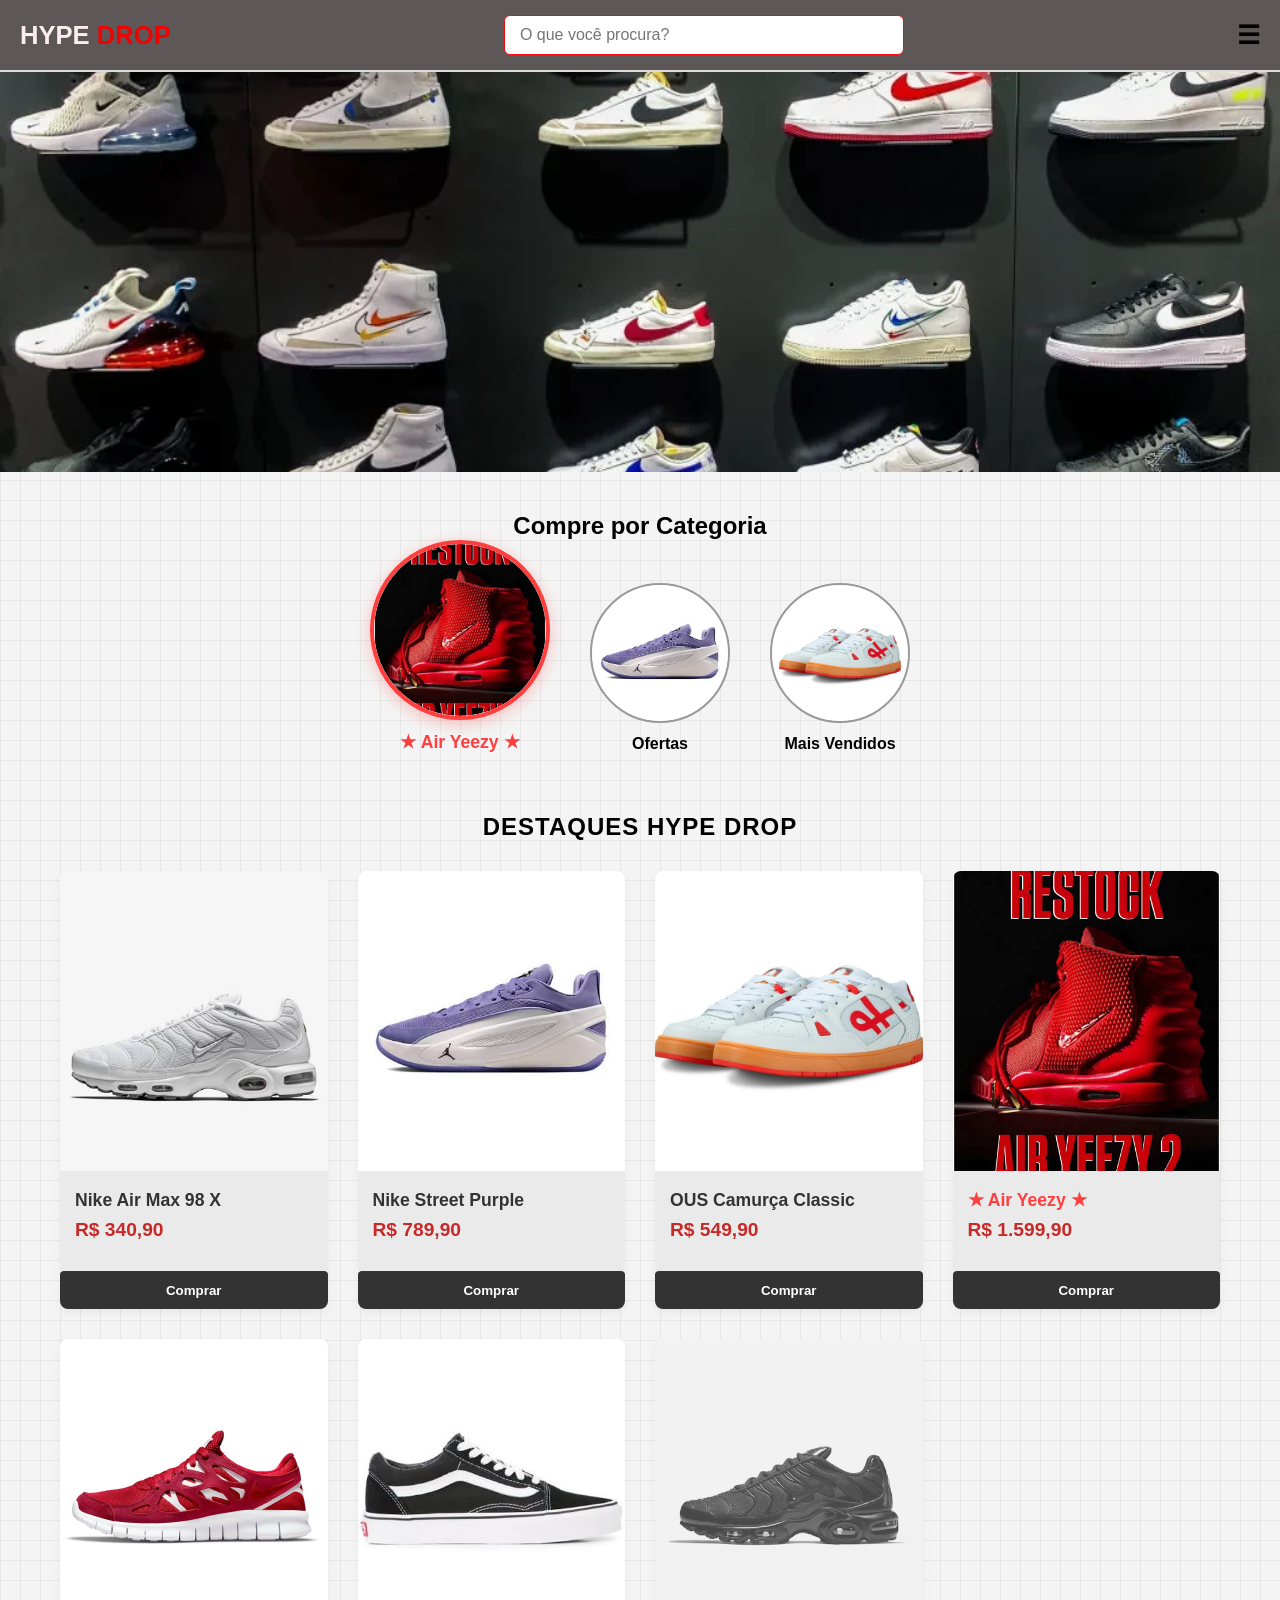
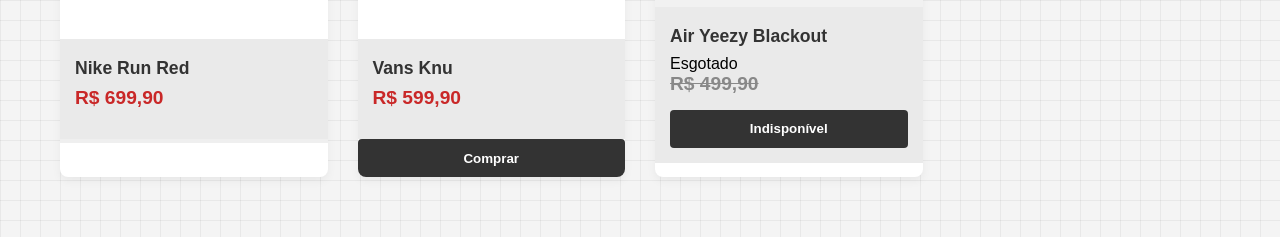
<file: meu-ecommerce/index.html>
<!DOCTYPE html>
<html lang="pt-BR">
<head>
    <meta charset="UTF-8">
    <meta name="viewport" content="width=device-width, initial-scale=1.0">
    <title>HYPE DROP</title>
    <link rel="stylesheet" href="style.css">
</head>
<body>

    <header class="header-main">
        <a href="index.html" class="logo">
            HYPE <span>DROP</span>
        </a>

        <div class="search-box">
            <input type="text" id="campo-busca" placeholder="O que você procura?">
        </div>
        
        <details class="menu-sanduiche">
            <summary>☰</summary>
            <ul>
                <li><a href="index.html">Home</a></li>
                <li><a href="produto.html">Produtos</a></li>
                <li><a href="carrinho.html">Meu Carrinho</a></li>
                <li><a href="cadastro.html">Minha Conta</a></li>
            </ul>
        </details>
    </header>

    <section class="hero">
        <picture>
            <source media="(max-width: 768px)" srcset="img/TENISOUS.webp">
            <img src="img/ENTRADA.webp" alt="Banner principal Hype Drop exibindo o anúncio Restock sobre o tênis OUS">
        </picture>
    </section>
   
    <section class="categorias-container">
       <h1>Compre por Categoria</h1>
        
        <div class="grade-categorias">
            <a href="produto.html" class="item-categoria destaque-yeezy">
                <div class="circulo-midia">
                    <img src="img/airyeezy.jpg" alt="Categoria Lançamentos Ícones: Tênis Air Yeezy em destaque circular">
                </div>
                <span class="texto-yeezy">★ Air Yeezy ★</span>
            </a>

            <a href="produto.html" class="item-categoria">
                <div class="circulo-midia">
                    <img src="img/nike.jpg" alt="Categoria Ofertas Especiais: Tênis Nike esportivo">
                </div>
                <span>Ofertas</span>
            </a>

            <a href="produto.html" class="item-categoria">
                <div class="circulo-midia">
                    <img src="img/TENISOUS.webp" alt="Categoria Mais Vendidos: Tênis OUS urbano">
                </div>
                <span>Mais Vendidos</span>
            </a>
        </div>
    </section>

    <section class="vitrine-produtos">
        <h2>Destaques Hype Drop</h2>
        
        <div class="produtos-grid">
            
            <article class="produto-card">
                <a href="produto.html" style="text-decoration: none; color: inherit;">
                    <figure class="produto-midia">
                        <img src="img/tnt.jpg" alt="Supreme Snakeskin">
                        <figcaption class="produto-detalhes">
                        <h3>Nike Air Max 98 X</h3>
                        <p class="preco">R$ 340,90</p>
                    </figcaption>
                    </figure>
                    
                </a>
                                        <button class="btn-comprar">Comprar</button>

            </article>

            <article class="produto-card">
                <a href="produto.html" style="text-decoration: none; color: inherit;">
                    <figure class="produto-midia">
                        <img src="img/nike.jpg" alt="Tênis Nike Performance casual esportivo">
                        <figcaption class="produto-detalhes">
                        <h3>Nike Street Purple</h3>
                        <p class="preco">R$ 789,90</p>
                        
                    </figcaption>
                    </figure>
                    
                </a>
                <button class="btn-comprar">Comprar</button>
            </article>
       
            <article class="produto-card">
                <a href="produto.html" style="text-decoration: none; color: inherit;">
                    <figure class="produto-midia">
                        <img src="img/TENISOUS.webp" alt="Tênis OUS de camurça urbano">
                         <figcaption class="produto-detalhes">
                        <h3>OUS Camurça Classic</h3>
                        <p class="preco">R$ 549,90</p>
                    </figcaption>
                    </figure>
                   
                </a>
                                        <button class="btn-comprar">Comprar</button>

            </article>

            <article class="produto-card">
                <a href="produto.html" style="text-decoration: none; color: inherit;">
                    <figure class="produto-midia">
                        <img src="img/airyeezy.jpg" alt="Tênis Air Yeezy modelo Blackout">
                        <figcaption class="produto-detalhes">
                        <h3><span class="texto-yeezy">★ Air Yeezy ★</span></h3>
                        <p class="preco">R$ 1.599,90</p>
                        
                    </figcaption>
                    </figure>
                    
                </a>
                <button class="btn-comprar">Comprar</button>
            </article>
        
            <article class="produto-card">
                <a href="produto.html" style="text-decoration: none; color: inherit;">
                    <figure class="produto-midia">
                        <img src="img/RED.webp" alt="Tênis Nike Running de corrida vermelho">
                         <figcaption class="produto-detalhes">
                        <h3>Nike Run Red</h3>
                        <p class="preco">R$ 699,90</p>
                    </figcaption>
                    </figure>
        
                   

                </a>
                 <button class="Comprar"></button>
            </article>
           
            <article class="produto-card">
                <a href="produto.html" style="text-decoration: none; color: inherit;">
                    <figure class="produto-midia">
                        <img src="img/vans.jpg" alt="Tênis OUS modelo especial Skateboarding">
                        <figcaption class="produto-detalhes">
                        <h3>Vans Knu</h3>
                        <p class="preco">R$ 599,90</p>
                        
                    </figcaption>
                    </figure>
                    
                </a>
                <button class="btn-comprar">Comprar</button>
            </article>

            <article class="produto-card card-esgotado">
                <figure class="produto-midia">
                    <img src="img/reto.jpg" alt="Tênis Air Yeezy modelo Blackout - PRODUTO INDISPONÍVEL E ESGOTADO" loading="lazy">
                     <figcaption class="produto-detalhes">
                    <h3>Air Yeezy Blackout</h3>
                    <p class="status-esgotado">Esgotado</p> 
                    <p class="preco">R$ 499,90</p>
                    <button class="btn-comprar btn-indisponivel" disabled>Indisponível</button>
                </figcaption>
                </figure>
               
            </article>
            
        </div>
    </section>

      <script>
        const campoBusca = document.getElementById('campo-busca');
        const produtos = document.querySelectorAll('.produto-card');

        campoBusca.addEventListener('input', () => {
            const termoBusca = campoBusca.value.toLowerCase().trim();

            produtos.forEach(produto => {
                const nomeProduto = produto.querySelector('h3').textContent.toLowerCase();

                if (nomeProduto.includes(termoBusca)) {
                    produto.style.display = 'flex';
                } else {
                    produto.style.display = 'none';
                }
            });
        });
    </script>

</body>
</html>
</file>
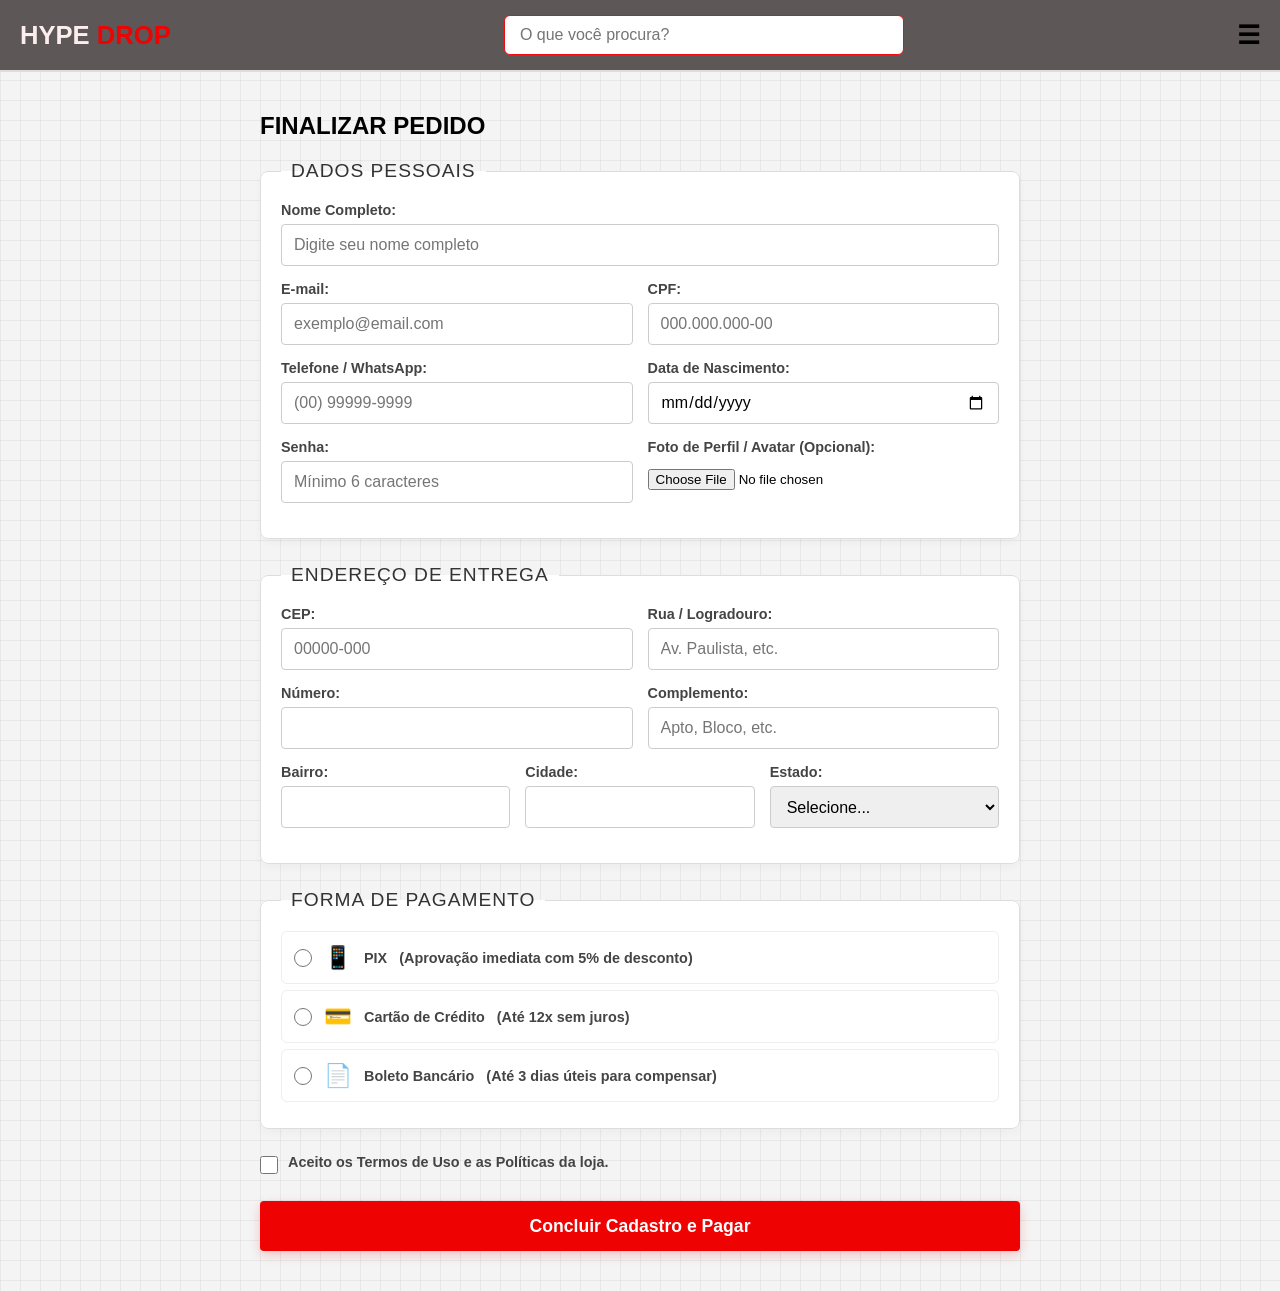
<file: meu-ecommerce/cadastro.html>
<!DOCTYPE html>
<html lang="pt-BR">
<head>
    <meta charset="UTF-8">
    <meta name="viewport" content="width=device-width, initial-scale=1.0">
    <title>Cadastro e Checkout - HYPE DROP</title>
    <link rel="stylesheet" href="style.css">
</head>
<body>

    <header class="header-main">
        <a href="index.html" class="logo">
            HYPE <span>DROP</span>
        </a>

        <div class="search-box">
            <input type="text" id="campo-busca" placeholder="O que você procura?">
        </div>
        
        <details class="menu-sanduiche">
            <summary>☰</summary>
            <ul>
                <li><a href="index.html">Lançamentos</a></li>
                <li><a href="produto.html">Produtos</a></li>
                <li><a href="carrinho.html">Meu Carrinho</a></li>
                <li><a href="cadastro.html">Minha Conta</a></li>
            </ul>
        </details>
    </header>

    <main class="cadastro-main">
        <h2>Finalizar Pedido</h2>

        <form action="#" method="POST" class="form-cadastro">
            
            <!-- BLOCO 1 - DADOS PESSOAIS -->
            <fieldset>
                <legend>Dados Pessoais</legend>
                
                <div class="form-grupo">
                    <label for="nome-completo">Nome Completo:</label>
                    <input type="text" id="nome-completo" name="nome" placeholder="Digite seu nome completo" required>
                </div>

                <div class="form-linha-dupla">
                    <div class="form-grupo">
                        <label for="email-cliente">E-mail:</label>
                        <input type="email" id="email-cliente" name="email" placeholder="exemplo@email.com" required>
                    </div>
                    <div class="form-grupo">
                        <label for="cpf-cliente">CPF:</label>
                        <input type="text" id="cpf-cliente" name="cpf" placeholder="000.000.000-00" pattern="\d{3}\.\d{3}\.\d{3}-\d{2}" title="Digite o CPF no formato 000.000.000-00" required>
                    </div>
                </div>

                <div class="form-linha-dupla">
                    <div class="form-grupo">
                        <label for="tel-cliente">Telefone / WhatsApp:</label>
                        <input type="tel" id="tel-cliente" name="telefone" placeholder="(00) 99999-9999" required>
                    </div>
                    <div class="form-grupo">
                        <label for="data-nasc">Data de Nascimento:</label>
                        <input type="date" id="data-nasc" name="data_nascimento" required>
                    </div>
                </div>

                <div class="form-linha-dupla">
                    <div class="form-grupo">
                        <label for="senha-cliente">Senha:</label>
                        <input type="password" id="senha-cliente" name="senha" minlength="6" placeholder="Mínimo 6 caracteres" required>
                    </div>
                    <div class="form-grupo">
                        <label for="foto-perfil">Foto de Perfil / Avatar (Opcional):</label>
                        <input type="file" id="foto-perfil" name="avatar" accept="image/*">
                    </div>
                </div>
            </fieldset>

            <!-- BLOCO 2 - ENDEREÇO DE ENTREGA -->
            <fieldset>
                <legend>Endereço de Entrega</legend>

                <div class="form-linha-dupla">
                    <div class="form-grupo">
                        <label for="cep-entrega">CEP:</label>
                        <input type="text" id="cep-entrega" name="cep" placeholder="00000-000" required>
                    </div>
                    <div class="form-grupo" style="flex: 2;">
                        <label for="rua-entrega">Rua / Logradouro:</label>
                        <input type="text" id="rua-entrega" name="rua" placeholder="Av. Paulista, etc." required>
                    </div>
                </div>

                <div class="form-linha-dupla">
                    <div class="form-grupo">
                        <label for="num-entrega">Número:</label>
                        <input type="text" id="num-entrega" name="numero" required>
                    </div>
                    <div class="form-grupo">
                        <label for="comp-entrega">Complemento:</label>
                        <input type="text" id="comp-entrega" name="complemento" placeholder="Apto, Bloco, etc.">
                    </div>
                </div>

                <div class="form-linha-dupla">
                    <div class="form-grupo">
                        <label for="bairro-entrega">Bairro:</label>
                        <input type="text" id="bairro-entrega" name="bairro" required>
                    </div>
                    <div class="form-grupo">
                        <label for="cidade-entrega">Cidade:</label>
                        <input type="text" id="cidade-entrega" name="cidade" required>
                    </div>
                    <div class="form-grupo">
                        <label for="estado-entrega">Estado:</label>
                        <select id="estado-entrega" name="estado" required>
                            <option value="" disabled selected>Selecione...</option>
                            <option value="SP">São Paulo</option>
                            <option value="RJ">Rio de Janeiro</option>
                            <option value="MG">Minas Gerais</option>
                            <option value="PR">Paraná</option>
                            <option value="Outro">Outro Estado</option>
                        </select>
                    </div>
                </div>
            </fieldset>

            <!-- BLOCO 3 - FORMA DE PAGAMENTO -->
            <fieldset>
                <legend>Forma de Pagamento</legend>

                <label class="pagamento-opcao">
                    <input type="radio" name="pagamento" value="pix" required>
                    <span class="icone-pagamento">📱</span>
                    <strong>PIX</strong> (Aprovação imediata com 5% de desconto)
                </label>

                <label class="pagamento-opcao">
                    <input type="radio" name="pagamento" value="cartao">
                    <span class="icone-pagamento">💳</span>
                    <strong>Cartão de Crédito</strong> (Até 12x sem juros)
                </label>

                <label class="pagamento-opcao">
                    <input type="radio" name="pagamento" value="boleto">
                    <span class="icone-pagamento">📄</span>
                    <strong>Boleto Bancário</strong> (Até 3 dias úteis para compensar)
                </label>
            </fieldset>

            <!-- TERMOS E ENVIO -->
            <div class="termos-container">
                <input type="checkbox" id="termos-uso" name="termos" required>
                <label for="termos-uso">Aceito os Termos de Uso e as Políticas da loja.</label>
            </div>

            <button type="submit" class="btn-submit-cadastro">Concluir Cadastro e Pagar</button>
        </form>
    </main>

</body>
</html>
</file>
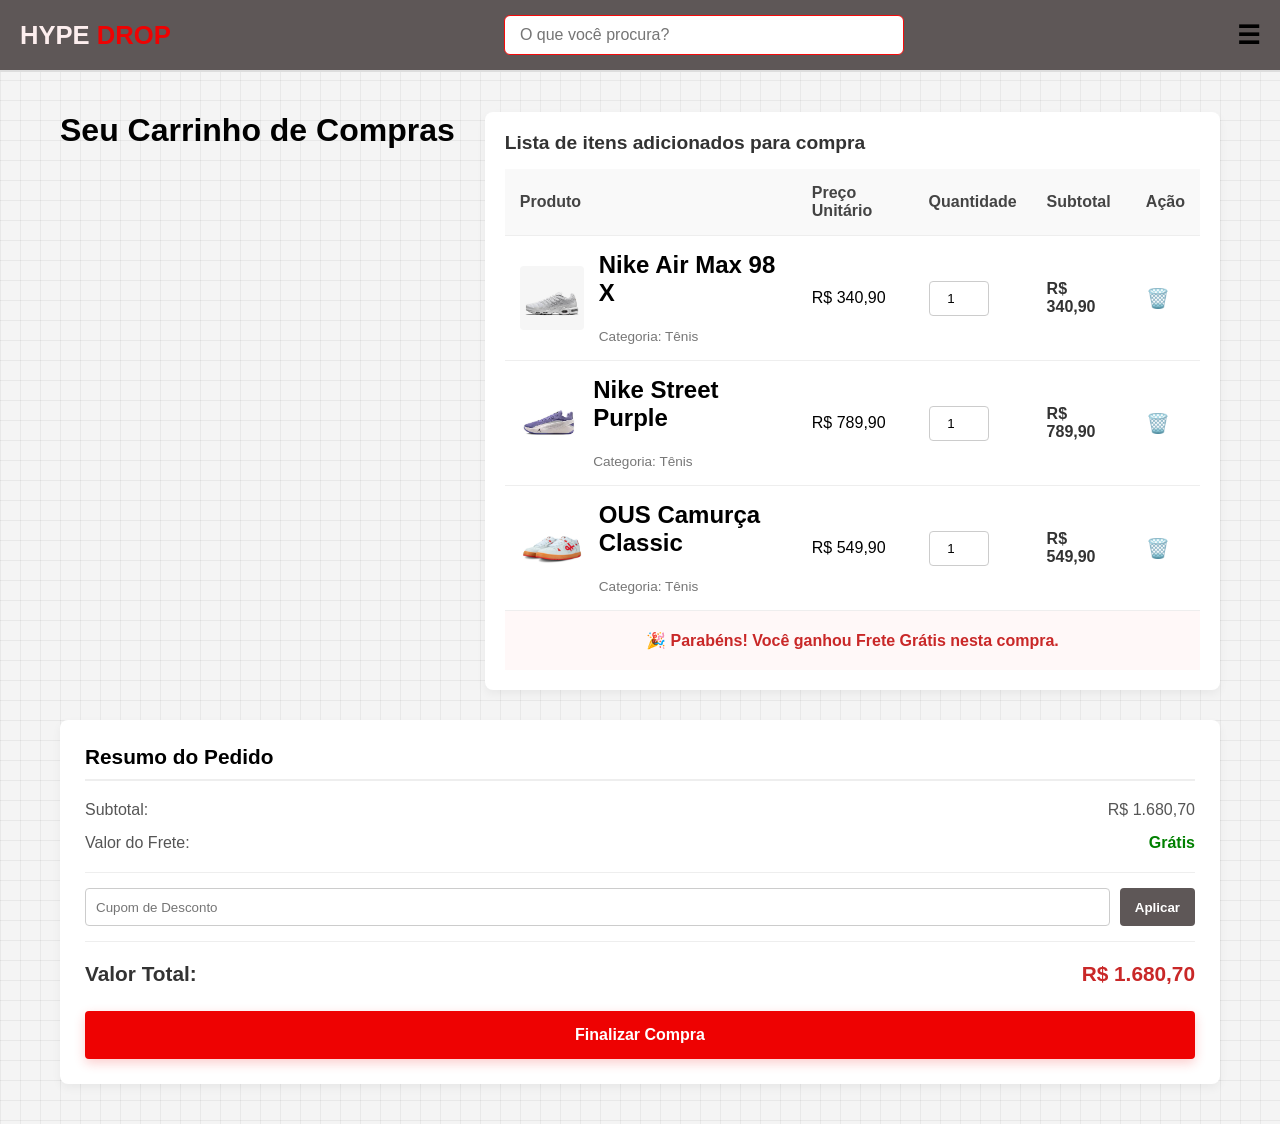
<file: meu-ecommerce/carrinho.html>
<!DOCTYPE html>
<html lang="pt-BR">
<head>
    <meta charset="UTF-8">
    <meta name="viewport" content="width=device-width, initial-scale=1.0">
    <title>Meu Carrinho - HYPE DROP</title>
    <link rel="stylesheet" href="style.css">
</head>
<body>

    <header class="header-main">
        <a href="index.html" class="logo">
            HYPE <span>DROP</span>
        </a>

        <div class="search-box">
            <input type="text" id="campo-busca" placeholder="O que você procura?">
        </div>
        
        <details class="menu-sanduiche">
            <summary>☰</summary>
            <ul>
                <li><a href="index.html">Lançamentos</a></li>
                <li><a href="produto.html">Produtos</a></li>
                <li><a href="carrinho.html">Meu Carrinho</a></li>
                <li><a href="cadastro.html">Minha Conta</a></li>
            </ul>
        </details>
    </header>

    <main class="carrinho-main">
        <h1>Seu Carrinho de Compras</h1>

        <!-- 1. TABELA DE ITENS COMPLETA -->
        <div class="tabela-container">
            <table class="tabela-carrinho">
                <caption>Lista de itens adicionados para compra</caption>
                
                <thead>
                    <tr>
                        <th scope="col">Produto</th>
                        <th scope="col">Preço Unitário</th>
                        <th scope="col">Quantidade</th>
                        <th scope="col">Subtotal</th>
                        <th scope="col">Ação</th>
                    </tr>
                </thead>
                
                <tbody>
                    <!-- Produto 1 -->
                    <tr>
                        <td>
                            <div class="produto-info">
                                <img src="img/tnt.jpg" alt="Nike Air Max 98 X" class="img-carrinho">
                                <div class="produto-texto">
                                    <h2>Nike Air Max 98 X</h2>
                                    <span>Categoria: Tênis</span>
                                </div>
                            </div>
                        </td>
                        <td>R$ 340,90</td>
                        <td><input type="number" min="1" value="1" class="qtd-input"></td>
                        <td class="subtotal-val">R$ 340,90</td>
                        <td><button class="btn-remover" title="Remover item">🗑️</button></td>
                    </tr>

                    <!-- Produto 2 -->
                    <tr>
                        <td>
                            <div class="produto-info">
                                <img src="img/nike.jpg" alt="Nike Street Purple" class="img-carrinho">
                                <div class="produto-texto">
                                    <h2>Nike Street Purple</h2>
                                    <span>Categoria: Tênis</span>
                                </div>
                            </div>
                        </td>
                        <td>R$ 789,90</td>
                        <td><input type="number" min="1" value="1" class="qtd-input"></td>
                        <td class="subtotal-val">R$ 789,90</td>
                        <td><button class="btn-remover" title="Remover item">🗑️</button></td>
                    </tr>

                    <!-- Produto 3 -->
                    <tr>
                        <td>
                            <div class="produto-info">
                                <img src="img/TENISOUS.webp" alt="OUS Camurça Classic" class="img-carrinho">
                                <div class="produto-texto">
                                    <h2>OUS Camurça Classic</h2>
                                    <span>Categoria: Tênis</span>
                                </div>
                            </div>
                        </td>
                        <td>R$ 549,90</td>
                        <td><input type="number" min="1" value="1" class="qtd-input"></td>
                        <td class="subtotal-val">R$ 549,90</td>
                        <td><button class="btn-remover" title="Remover item">🗑️</button></td>
                    </tr>
                </tbody>

                <tfoot>
                    <tr>
                        <!-- Colspan cobrindo as 5 colunas para mensagem de frete -->
                        <td colspan="5" style="text-align: center;">
                            🎉 Parabéns! Você ganhou Frete Grátis nesta compra.
                        </td>
                    </tr>
                </tfoot>
            </table>
        </div>

        <!-- 2. CARD LATERAL DE RESUMO DO PEDIDO -->
        <aside class="order-summary">
            <h3>Resumo do Pedido</h3>
            
            <div class="resumo-linha">
                <span>Subtotal:</span>
                <span>R$ 1.680,70</span>
            </div>
            
            <div class="resumo-linha">
                <span>Valor do Frete:</span>
                <span style="color: green; font-weight: bold;">Grátis</span>
            </div>

            <div class="cupom-container">
                <input type="text" placeholder="Cupom de Desconto">
                <button type="button" class="btn-cupom">Aplicar</button>
            </div>

            <div class="total-linha">
                <span>Valor Total:</span>
                <span class="preco-total">R$ 1.680,70</span>
            </div>

            <!-- Botão de destaque direcionando para o cadastro -->
            <a href="cadastro.html" class="btn-checkout">Finalizar Compra</a>
        </aside>
    </main>

</body>
</html>
</file>
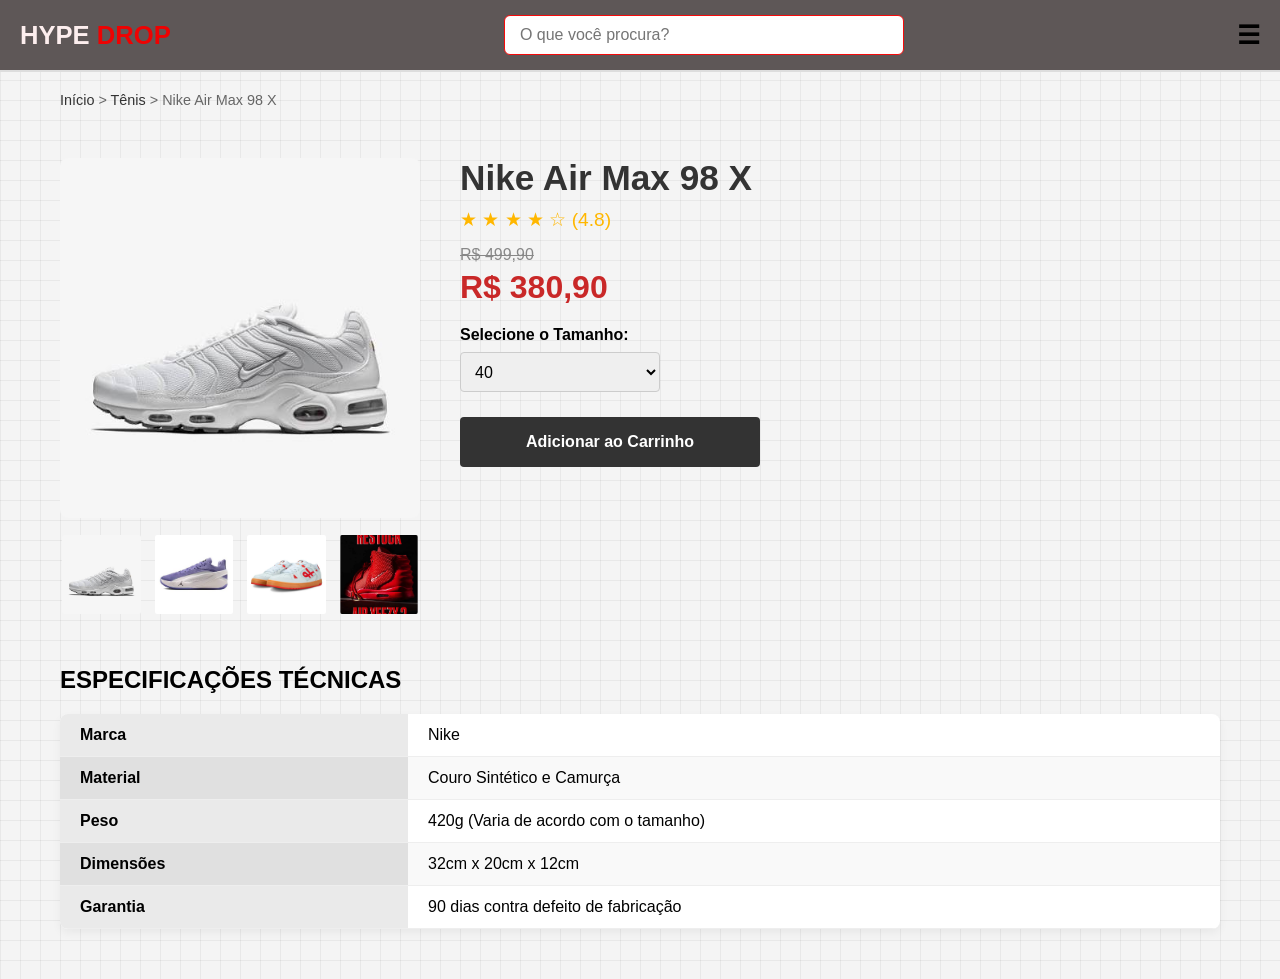
<file: meu-ecommerce/produto.html>
<!DOCTYPE html>
<html lang="pt-BR">
<head>
    <meta charset="UTF-8">
    <meta name="viewport" content="width=device-width, initial-scale=1.0">
    <title>Nike Air Max 98 X - HYPE DROP</title>
    <link rel="stylesheet" href="style.css">
</head>
<body>

    <header class="header-main">
        <a href="index.html" class="logo">
            HYPE <span>DROP</span>
        </a>

        <div class="search-box">
            <input type="text" id="campo-busca" placeholder="O que você procura?">
        </div>
        
        <details class="menu-sanduiche">
            <summary>☰</summary>
            <ul>
                <li><a href="index.html">Home</a></li>
                <li><a href="produto.html">Produtos</a></li>
                <li><a href="carrinho.html">Meu Carrinho</a></li>
                <li><a href="cadastro.html">Minha Conta</a></li>
            </ul>
        </details>
    </header>

    <div class="produto-container">
        <!-- Trilha de Navegação (Breadcrumb) -->
        <nav class="breadcrumb">
            <a href="index.html">Início</a> &gt; <a href="index.html">Tênis</a> &gt; Nike Air Max 98 X
        </nav>

        <!-- Coluna da Esquerda: Galeria de Imagens -->
        <section class="galeria-fotos">
            <img src="img/tnt.jpg" alt="Foto principal do Nike Air Max 98 X" class="foto-principal">
            <div class="miniaturas-grid">
                <img src="img/tnt.jpg" alt="Miniatura 1 do Nike Air Max" class="miniatura">
                <img src="img/nike.jpg" alt="Miniatura 2 do Nike Air Max" class="miniatura">
                <img src="img/TENISOUS.webp" alt="Miniatura 3 do Nike Air Max" class="miniatura">
                <img src="img/airyeezy.jpg" alt="Miniatura 4 do Nike Air Max" class="miniatura">
            </div>
        </section>

        <!-- Coluna da Direita: Informações de Compra -->
        <section class="info-compra">
            <h1>Nike Air Max 98 X</h1>
            
            <div class="avaliacao-estrelas">
                ★ ★ ★ ★ ☆ <span>(4.8)</span>
            </div>

            <p class="preco-antigo">R$ 499,90</p>
            <p class="preco-atual">R$ 380,90</p>

            <div class="seletor-opcoes">
                <label for="opcoes-tamanho">Selecione o Tamanho:</label>
                <select id="opcoes-tamanho" name="tamanho">
                    <option value="38">38</option>
                    <option value="39">39</option>
                    <option value="40" selected>40</option>
                    <option value="41">41</option>
                    <option value="42">42</option>
                </select>
            </div>

            <a href="carrinho.html" class="btn-adicionar-carrinho">Adicionar ao Carrinho</a>
        </section>
    </div>
    
    <!-- Tabela Semântica de Especificações Técnicas -->
    <section class="secao-especificacoes">
        <h2>Especificações Técnicas</h2>
        <table class="tabela-tecnica">
            <tbody>
                <tr>
                    <th scope="row">Marca</th>
                    <td>Nike</td>
                </tr>
                <tr>
                    <th scope="row">Material</th>
                    <td>Couro Sintético e Camurça</td>
                </tr>
                <tr>
                    <th scope="row">Peso</th>
                    <td>420g (Varia de acordo com o tamanho)</td>
                </tr>
                <tr>
                    <th scope="row">Dimensões</th>
                    <td>32cm x 20cm x 12cm</td>
                </tr>
                <tr>
                    <th scope="row">Garantia</th>
                    <td>90 dias contra defeito de fabricação</td>
                </tr>
            </tbody>
        </table>
    </section>

</body>
</html>
</file>
<file: meu-ecommerce/style.css>
*{
    margin: 0;
    padding: 0;
    box-sizing: border-box;
    font-family: Arial, sans-serif;
}

body {
      background-color: #f4f4f4; 
    background-image: 
        linear-gradient(rgba(0, 0, 0, 0.05) 1px, transparent 1px),
        linear-gradient(90deg, rgba(0, 0, 0, 0.05) 1px, transparent 1px);
    background-size: 20px 20px;
}
 h2{
    font-family:"Impact", sans-serif;
 }

.header-main {
    display: flex;
    justify-content: space-between;
    align-items: center;
    padding: 15px 20px;
    background-color: #5e5757;
    border-bottom: 2px solid #dddddd;
}


.logo {
    font-size: 1.6rem;
    font-weight: bold ;
    text-decoration: none;
    color: #fdeeee;
}

.logo span {
    color: #ee0202; }

.search-box {
    position: relative;
    display: inline-block;
    width: 100%;
    max-width: 400px;
    margin: 0 15px;
}

.search-box input {
    width: 100%;
    height: 40px;
    padding: 10px 45px 10px 15px;
    border: 1px solid #f50b0b;
    border-radius: 6px;
    font-size: 1rem;
    outline: none;
}

.search-icon {
    position: absolute;
    right: 15px;
    top: 50%;
    transform: translateY(-50%);
    font-size: 1.1rem;
    cursor: pointer;
}

.menu-sanduiche {
    position: relative;
    display: inline-block;
    cursor: pointer;
}

.menu-sanduiche summary {
    font-size: 1.6rem;
    font-weight: bold;
    list-style: none;
    outline: none;
}

.menu-sanduiche ul {
    position: absolute;
    right: 0;
    top: 100%;
    background-color: #ffffff;
    border: 1px solid #dddddd;
    box-shadow: 0 4px 8px rgba(235, 11, 26, 0.911);
    border-radius: 4px;
    padding: 10px;
    margin: 5px 0 0 0;
    list-style: none;
    width: 160px;
    z-index: 1000;
}

.menu-sanduiche li {
    margin-bottom: 10px;
}

.menu-sanduiche li:last-child {
    margin-bottom: 0;
}

.menu-sanduiche a {
    text-decoration: none;
    color: #333333;
    font-weight: 500;
}

.menu-sanduiche a:hover {
    color: #8b3eff;
}


.hero {
    width: 100%;
    height: 400px;
    overflow: hidden;
    display: block;
    background-color: #e5e5e5;
}

.hero img {
    display: block;
    width: 100%;
    height: 100%;
    object-fit: cover;
}


.categorias-container {
    max-width: 1200px;
    margin: 40px auto;
    padding: 0 20px;
    text-align: center;
}

.categorias-container h2 {
    font-size: 1.5rem;
    margin-bottom: 30px;
    text-transform: uppercase;
    letter-spacing: 1px;
}

.grade-categorias {
    display: flex;
    justify-content: center;
    gap: 40px;
    flex-wrap: wrap;
    align-items: flex-end; 
}

.item-categoria {
    display: flex;
    flex-direction: column;
    align-items: center;
    text-decoration: none;
    color: #000000;
    font-weight: bold;
    transition: transform 0.3s;
}

.circulo-midia {
    width: 140px; 
    height: 140px;
    margin-bottom: 12px;
    overflow: hidden;
    border-radius: 50%;
    border: 2px solid #999999; 
    transition: border-color 0.3s;
}

.circulo-midia img {
    width: 100%;
    height: 100%;
    object-fit: cover;
    border-radius: 50%;
    transition: transform 0.3s;
}


.item-categoria:hover .circulo-midia img {
    transform: scale(1.1);
}

.item-categoria:hover .circulo-midia {
    border-color: #d91215; }


.destaque-yeezy .circulo-midia {
    width: 180px; 
    height: 180px;
    border: 4px solid #ff3e3e; 
    box-shadow: 0 4px 15px rgba(255, 62, 62, 0.3); 
}

.texto-yeezy {
    font-size: 1.1rem;
    color: #ff3e3e;
}
.vitrine-produtos {
    max-width: 1200px;
    margin: 60px auto;
    padding: 0 20px;
    text-align: center;
}

.vitrine-produtos h2 {
    font-size: 1.5rem;
    margin-bottom: 30px;
    text-transform: uppercase;
    letter-spacing: 1px;
}


.produtos-grid {
    display: grid;
   
    grid-template-columns: repeat(auto-fit, minmax(250px, 1fr));
    gap: 30px;
}


.produto-card {
    background-color: #ffffff;
    border-radius: 8px;
    box-shadow: 0 4px 10px rgba(0,0,0,0.05);
    overflow: hidden; 
    text-align: left;
    display: flex;
    flex-direction: column;
}

.produto-midia {
    width: 100%;
    margin: 0;
    padding: 0;
    overflow: hidden; 
    background-color: #eaeaea;
}


.produto-midia img {
    width: 100%;          
    height: 300px;       
    object-fit: cover;  }



.produto-card:hover .produto-midia img {
    transform: scale(1.1); 
}


.produto-detalhes {
    padding: 15px;
    display: flex;
    flex-direction: column;
    flex-grow: 1;
}

.produto-detalhes h3 {
    font-size: 1.1rem;
    color: #333333;
    margin-bottom: 8px;
}

.produto-detalhes .preco {
    font-size: 1.2rem;
    font-weight: bold;
    color: #c92828; 
    margin-bottom: 15px;
    margin-top: auto;
}

.btn-comprar {
    width: 100%;
    height: 38px;
    background-color: #333333; 
    color: #ffffff;
    border: none;
    border-radius: 4px;
    font-weight: bold;
    cursor: pointer;
    transition: background-color 0.3s;
}

.btn-comprar:hover {
    background-color: #ff3e3e; 
}

.card-esgotado .produto-midia {
    position: relative;
}


.card-esgotado .produto-midia img {
    filter: grayscale(100%); 
    opacity: 0.7;     
    width: 100%;           
    max-width: 200px;   
    height: auto;         
}


.card-esgotado:hover .produto-midia img {
    transform: none; 
}


.etiqueta-esgotado {
    position: absolute;
    top: 15px;
    right: 15px;
    background-color: #ff3e3e; 
    color: #ffffff;
    font-size: 0.8rem;
    font-weight: bold;
    padding: 6px 12px;
    border-radius: 4px;
    letter-spacing: 1px;
    box-shadow: 0 2px 8px rgba(0,0,0,0.2);
    z-index: 10; 
}

.card-esgotado .produto-midia {
    position: relative;
}


.card-esgotado .produto-midia img {
    filter: grayscale(100%); 
    opacity: 0.7;     
     max-width: 300px;         
}


.card-esgotado:hover .produto-midia img {
    transform: none; 
    
}

.etiqueta-esgotado {
    position: absolute;
    top: 15px;
    right: 15px;
    background-color: #ff3e3e; 
    color: #ffffff;
    font-size: 0.8rem;
    font-weight: bold;
    padding: 6px 12px;
    border-radius: 4px;
    letter-spacing: 1px;
    box-shadow: 0 2px 8px rgba(0, 0, 0, 0.2);
    z-index: 10; 
    font-size: 0.8rem;
    
}

.card-esgotado .preco {
    text-decoration: line-through;
    color: #888888;
}


.preco-esgotado {
    font-size: 1.2rem;
    font-weight: bold;
    color: #888888 !important; 
    margin-bottom: 15px;
    margin-top: auto;
}


.btn-comprar.btn-indisponivel:hover,
.btn-comprar:disabled:hover {
    background-color: #cccccc !important; 
    color: #ffffff !important;          
    cursor: not-allowed;             
}

/* ==========================================================================
   PÁGINA DE DETALHES DO PRODUTO (produto.html)
   ========================================================================== */
.produto-container {
    max-width: 1200px;
    margin: 20px auto;
    padding: 0 20px;
    display: grid;
    grid-template-columns: repeat(auto-fit, minmax(300px, 1fr));
    gap: 40px;
    text-align: left;
}

.breadcrumb {
    grid-column: 1 / -1;
    font-size: 0.9rem;
    color: #666;
    margin-bottom: 10px;
}

.breadcrumb a {
    text-decoration: none;
    color: #333;
}

/* Coluna Esquerda: Galeria de Imagens */
.galeria-fotos {
    display: flex;
    flex-direction: column;
    gap: 15px;
}

.foto-principal {
    width: 100%;
    aspect-ratio: 1 / 1;
    object-fit: cover;
    border-radius: 8px;
    background-color: #eaeaea;
}

.miniaturas-grid {
    display: grid;
    grid-template-columns: repeat(4, 1fr);
    gap: 10px;
}

.miniatura {
    width: 100%;
    aspect-ratio: 1 / 1;
    object-fit: cover;
    border-radius: 4px;
    border: 2px solid transparent;
    cursor: pointer;
    transition: border-color 0.2s;
}

.miniatura:hover {
    border-color: #ee0202;
}

/* Coluna Direita: Informações de Compra */
.info-compra {
    display: flex;
    flex-direction: column;
    justify-content: flex-start;
}

.info-compra h1 {
    font-size: 2.2rem;
    color: #333;
    margin-bottom: 10px;
}

.avaliacao-estrelas {
    color: #ffb700;
    font-size: 1.2rem;
    margin-bottom: 15px;
}

.preco-antigo {
    text-decoration: line-through;
    color: #888;
    font-size: 1rem;
    margin-bottom: 5px;
}

.preco-atual {
    font-size: 2rem;
    font-weight: bold;
    color: #c92828;
    margin-bottom: 20px;
}

.seletor-opcoes {
    margin-bottom: 25px;
}

.seletor-opcoes label {
    display: block;
    font-weight: bold;
    margin-bottom: 8px;
}

.seletor-opcoes select {
    width: 100%;
    max-width: 200px;
    height: 40px;
    padding: 5px 10px;
    border: 1px solid #ccc;
    border-radius: 4px;
    font-size: 1rem;
    outline: none;
}

.btn-adicionar-carrinho {
    display: flex;
    align-items: center;
    justify-content: center;
    width: 100%;
    max-width: 300px;
    height: 50px;
    background-color: #333333;
    color: #ffffff;
    text-decoration: none;
    font-weight: bold;
    border-radius: 4px;
    transition: background-color 0.3s;
}

.btn-adicionar-carrinho:hover {
    background-color: #ff3e3e;
}

/* Tabela Semântica de Especificações */
.secao-especificacoes {
    max-width: 1200px;
    margin: 50px auto;
    padding: 0 20px;
    text-align: left;
}

.secao-especificacoes h2 {
    font-size: 1.5rem;
    margin-bottom: 20px;
    text-transform: uppercase;
}

.tabela-tecnica {
    width: 100%;
    border-collapse: collapse;
    background: #ffffff;
    border-radius: 8px;
    overflow: hidden;
    box-shadow: 0 4px 10px rgba(0,0,0,0.05);
}

.tabela-tecnica th, .tabela-tecnica td {
    padding: 12px 20px;
    border-bottom: 1px solid #eee;
}

.tabela-tecnica th {
    text-align: left;
    background-color: #eaeaea;
    width: 30%;
}

/* Efeito zebrado exigido nas especificações */
.tabela-tecnica tr:nth-child(even) td {
    background-color: #f9f9f9;
}

.tabela-tecnica tr:nth-child(even) th {
    background-color: #e0e0e0;
}


/* ==========================================================================
   PÁGINA DO CARRINHO DE COMPRAS (carrinho.html)
   ========================================================================== */
.carrinho-main {
    max-width: 1200px;
    margin: 40px auto;
    padding: 0 20px;
    display: flex;
    flex-wrap: wrap;
    gap: 30px;
    text-align: left;
}

.carrinho-main h2 {
    width: 100%;
    margin-bottom: 20px;
}

.tabela-container {
    flex: 2;
    min-width: 600px;
    background: white;
    padding: 20px;
    border-radius: 8px;
    box-shadow: 0 4px 10px rgba(0,0,0,0.05);
}

.tabela-carrinho {
    width: 100%;
    border-collapse: collapse;
}

.tabela-carrinho caption {
    font-size: 1.2rem;
    font-weight: bold;
    margin-bottom: 15px;
    text-align: left;
    color: #333;
}

.tabela-carrinho th, 
.tabela-carrinho td {
    padding: 15px;
    border-bottom: 1px solid #eee;
    vertical-align: middle;
}

.tabela-carrinho th {
    background-color: #f9f9f9;
    font-weight: bold;
    color: #444;
}

.produto-info {
    display: flex;
    align-items: center;
    gap: 15px;
}

.img-carrinho {
    width: 64px;
    height: 64px;
    object-fit: cover;
    border-radius: 4px;
    background-color: #eaeaea;
}

.produto-texto h4 {
    font-size: 1rem;
    color: #333;
    margin-bottom: 4px;
}

.produto-texto span {
    font-size: 0.85rem;
    color: #777;
}

.qtd-input {
    width: 60px;
    height: 35px;
    padding: 5px;
    border: 1px solid #ccc;
    border-radius: 4px;
    text-align: center;
}

.subtotal-val {
    font-weight: bold;
    color: #333;
}

.btn-remover {
    background: none;
    border: none;
    font-size: 1.2rem;
    cursor: pointer;
    transition: transform 0.2s;
}

.btn-remover:hover {
    transform: scale(1.2);
}

.tabela-carrinho tfoot td {
    padding: 20px 15px;
    background-color: #fff8f8;
    color: #c92828;
    font-weight: bold;
    border-bottom: none;
}

/* Card Lateral de Resumo */
.order-summary {
    flex: 1;
    min-width: 300px;
    background: white;
    padding: 25px;
    border-radius: 8px;
    box-shadow: 0 4px 10px rgba(0,0,0,0.05);
    height: max-content;
}

.order-summary h3 {
    margin-bottom: 20px;
    border-bottom: 2px solid #eee;
    padding-bottom: 10px;
    font-size: 1.3rem;
}

.resumo-linha {
    display: flex;
    justify-content: space-between;
    margin-bottom: 15px;
    font-size: 1rem;
    color: #555;
}

.cupom-container {
    display: flex;
    gap: 10px;
    margin: 20px 0;
    padding: 15px 0;
    border-top: 1px solid #eee;
    border-bottom: 1px solid #eee;
}

.cupom-container input {
    flex: 1;
    height: 38px;
    padding: 0 10px;
    border: 1px solid #ccc;
    border-radius: 4px;
    outline: none;
}

.btn-cupom {
    padding: 0 15px;
    background-color: #5e5757;
    color: white;
    border: none;
    border-radius: 4px;
    cursor: pointer;
    font-weight: bold;
    transition: background-color 0.2s;
}

.btn-cupom:hover {
    background-color: #333;
}

.total-linha {
    display: flex;
    justify-content: space-between;
    font-size: 1.3rem;
    font-weight: bold;
    color: #333;
    margin-bottom: 25px;
}

.total-linha .preco-total {
    color: #c92828;
}

.btn-checkout {
    display: flex;
    align-items: center;
    justify-content: center;
    width: 100%;
    height: 48px;
    background-color: #ee0202;
    color: white;
    text-decoration: none;
    font-weight: bold;
    border-radius: 4px;
    transition: background-color 0.3s;
    box-shadow: 0 4px 12px rgba(238, 2, 2, 0.2);
}

.btn-checkout:hover {
    background-color: #b30202;
}

/* ==========================================================================
   PÁGINA DE CADASTRO E CHECKOUT (cadastro.html)
   ========================================================================== */
.cadastro-main {
    max-width: 800px;
    margin: 40px auto;
    padding: 0 20px;
    text-align: left;
}

.cadastro-main h2 {
    margin-bottom: 20px;
    text-transform: uppercase;
}

.form-cadastro fieldset {
    border: 1px solid #ddd;
    border-radius: 8px;
    padding: 20px;
    margin-bottom: 25px;
    background-color: #ffffff;
    box-shadow: 0 4px 10px rgba(0,0,0,0.03);
}

.form-cadastro legend {
    font-family: "Impact", sans-serif;
    font-size: 1.2rem;
    padding: 0 10px;
    color: #333;
    text-transform: uppercase;
    letter-spacing: 1px;
}

.form-grupo {
    display: flex;
    flex-direction: column;
    margin-bottom: 15px;
}

.form-linha-dupla {
    display: grid;
    grid-template-columns: repeat(auto-fit, minmax(180px, 1fr));
    gap: 15px;
}

.form-cadastro label {
    font-weight: bold;
    font-size: 0.9rem;
    margin-bottom: 6px;
    color: #444;
}

/* Inputs gerais */
.form-cadastro input[type="text"],
.form-cadastro input[type="email"],
.form-cadastro input[type="tel"],
.form-cadastro input[type="date"],
.form-cadastro input[type="password"],
.form-cadastro select {
    width: 100%;
    height: 42px;
    padding: 0 12px;
    border: 1px solid #ccc;
    border-radius: 4px;
    font-size: 1rem;
    outline: none;
    transition: all 0.3s ease;
}

.form-cadastro input:focus,
.form-cadastro select:focus {
    border-color: #8b3eff;
    box-shadow: 0 0 8px rgba(139, 62, 255, 0.4);
}

/* Feedback visual de validação nativa */
.form-cadastro input:focus:valid,
.form-cadastro select:focus:valid {
    border-color: #28a745;
    box-shadow: 0 0 8px rgba(40, 167, 69, 0.4);
}

.form-cadastro input:focus:invalid {
    border-color: #dc3545;
    box-shadow: 0 0 8px rgba(220, 53, 69, 0.4);
}

/* Input file customizado de leve */
.form-cadastro input[type="file"] {
    padding: 8px 0;
}

/* Opções de Pagamento com Ícones */
.pagamento-opcao {
    display: flex;
    align-items: center;
    gap: 12px;
    padding: 12px;
    border: 1px solid #eee;
    border-radius: 6px;
    margin-bottom: 10px;
    cursor: pointer;
    transition: background-color 0.2s;
}

.pagamento-opcao:hover {
    background-color: #f9f9f9;
}

.pagamento-opcao input[type="radio"] {
    width: 18px;
    height: 18px;
    cursor: pointer;
}

.icone-pagamento {
    font-size: 1.4rem;
    display: flex;
    align-items: center;
    justify-content: center;
}

/* Termos de Uso e Botão de Envio */
.termos-container {
    display: flex;
    align-items: center;
    gap: 10px;
    margin: 25px 0;
}

.termos-container input {
    width: 18px;
    height: 18px;
    cursor: pointer;
}

.btn-submit-cadastro {
    width: 100%;
    height: 50px;
    background-color: #ee0202;
    color: white;
    border: none;
    border-radius: 4px;
    font-size: 1.1rem;
    font-weight: bold;
    cursor: pointer;
    transition: background-color 0.3s;
    box-shadow: 0 4px 12px rgba(238, 2, 2, 0.2);
}

.btn-submit-cadastro:hover {
    background-color: #b30202;
}
</file>
